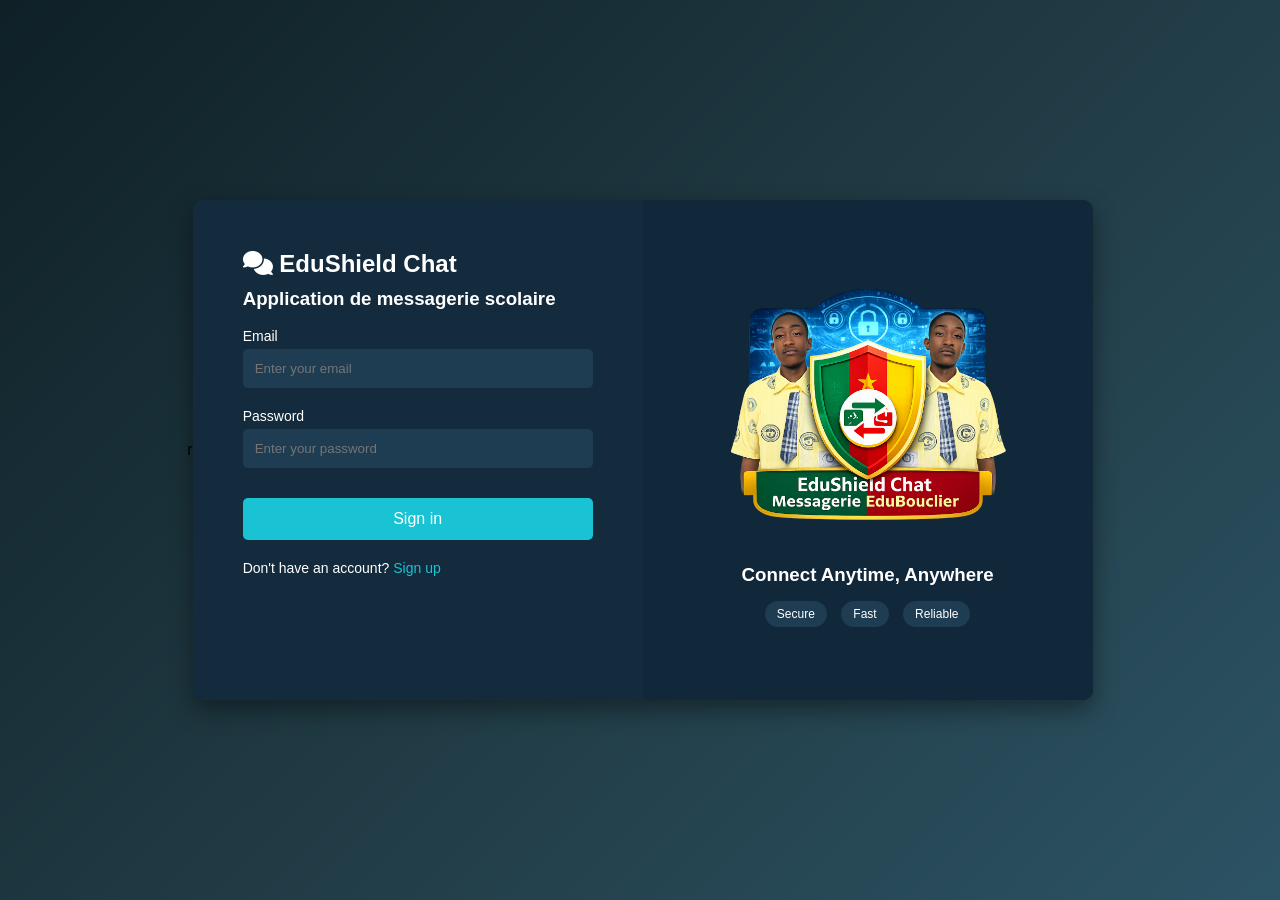
<file: index.html>
<!DOCTYPE html>
<html lang="fr">
    <head>
        <meta charset="UTF-8">
        <title>Login Interface</title>
        <link rel="stylesheet"
        href="https://cdnjs.cloudflare.com/ajax/libs/font-awesome/6.5.0/css/all.min.css">
        <link rel="icon" href="assets/img/Logo EduShield Chat.png">        
        r<link rel="stylesheet" href="styles.css">

    </head>
    <body>

    <div class="container">

        <!-- Partie gauche -->
        <div class="login-section">

            <h2>
                <i class="fa-solid fa-comments"></i> EduShield Chat
            </h2>
            <h3>Application de messagerie scolaire</h3>
            <p class="description">EduShield Chat est une messagerie scolaire sécurisée qui protège les données, encadre les échanges entre élèves et enseignants, et garantit une communication officielle, fiable et adaptée au contexte éducatif camerounais.</p><br>

            <form method="post" action="./dashboard/index.html">

                <div class="input-box">
                    <label>Email</label>
                    <input type="email" placeholder="Enter your email">
                </div>

                <div class="input-box">
                    <label>Password</label>
                    <input type="password" placeholder="Enter your password" minlength="8">
                </div>

                <button type="submit">Sign in</button>

                <div class="signup">
                    Don't have an account? <a href="#">Sign up</a>
                </div>

            </form>
        </div>

        <!-- Partie droite -->
        <div class="image-section">

            <img src="assets/img/Logo EduShield Chat.png" class="logo" alt="Logo EduShield">

            <h3>Connect Anytime, Anywhere</h3> <br>

            <div class="tags">
                <span>Secure</span>
                <span>Fast</span>
                <span>Reliable</span>
            </div>

        </div>

    </div>

    <script>
        const description = document.querySelector('.description');
    </script>
    </body>
</html>
</file>
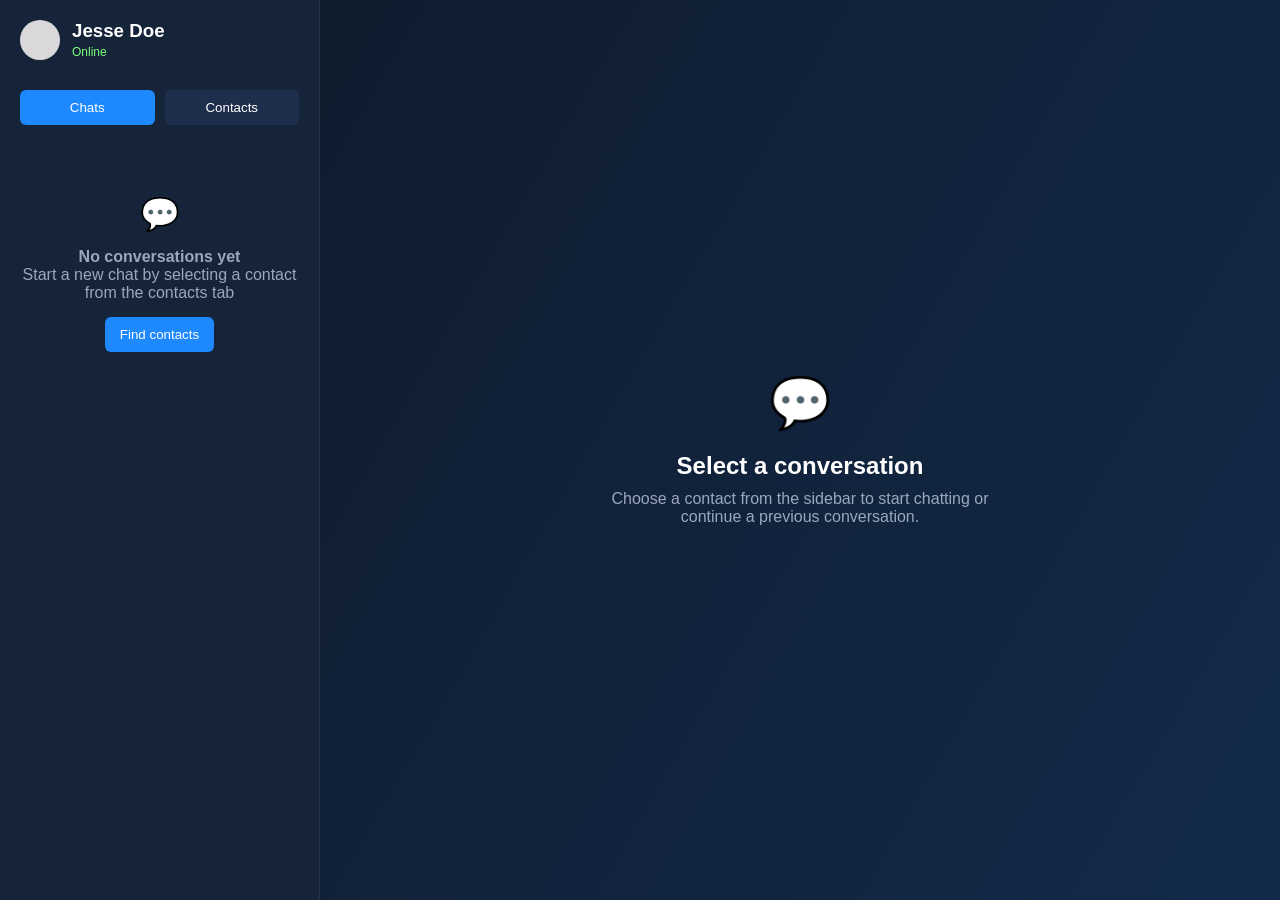
<file: dashboard/index.html>
<!DOCTYPE html>
<html lang="fr">
<head>
<meta charset="UTF-8">
<title>Chat Dashboard</title>
<link rel="stylesheet" href="style.css">
</head>

<body>

<div class="dashboard">

    <!-- Sidebar -->
    <div class="sidebar">

        <div class="profile">
            <div class="avatar"></div>
            <div>
                <h3>Jesse Doe</h3>
                <span class="status">Online</span>
            </div>
        </div>

        <div class="tabs">
            <button class="active">Chats</button>
            <button>Contacts</button>
        </div>

        <div class="empty-chat">
            <div class="chat-icon">💬</div>
            <h4>No conversations yet</h4>
            <p>Start a new chat by selecting a contact from the contacts tab</p>
            <button class="contact-btn">Find contacts</button>
        </div>

    </div>

    <!-- Main content -->
    <div class="main">

        <div class="center-message">
            <div class="big-icon">💬</div>
            <h2>Select a conversation</h2>
            <p>Choose a contact from the sidebar to start chatting or continue a previous conversation.</p>
        </div>

    </div>

</div>

</body>
</html>
</file>
<file: styles.css>
*{
    margin:0;
    padding:0;
    box-sizing:border-box;
    font-family:Arial, Helvetica, sans-serif;
    }

    body{
    height:100vh;
    display:flex;
    justify-content:center;
    align-items:center;
    background:linear-gradient(135deg,#0f2027,#203a43,#2c5364);
    }

    .container{
    width:900px;
    height:500px;
    background:#142b3d;
    border-radius:10px;
    display:flex;
    overflow:hidden;
    box-shadow:0 10px 25px rgba(0,0,0,0.4);
    }

    .login-section{
    width:50%;
    padding:50px;
    color:white;
    }

    .login-section h2{
    margin-bottom:10px;
    }

    .login-section p{
    color:#cfd8dc;
    }

    .input-box{
    margin-bottom:20px;
    display:flex;
    flex-direction:column;
    }

    .input-box label{
    margin-bottom:5px;
    font-size:14px;
    }

    .input-box input{
    padding:12px;
    border:none;
    border-radius:5px;
    background:#1e3c52;
    color:white;
    }
    .input-box input:focus{
    outline:none;
    box-shadow:0 0 5px #19c3d4;
    }
    button{
    width:100%;
    padding:12px;
    border:none;
    border-radius:5px;
    background:#19c3d4;
    color:white;
    font-size:16px;
    cursor:pointer;
    margin-top:10px;
    }

    button:hover{
    background:#0fa3b1;
    }

    .signup{
    margin-top:20px;
    font-size:14px;
    }

    .signup a{
    color:#19c3d4;
    text-decoration:none;
    }

    .image-section{
    width:50%;
    background:#11273a;
    display:flex;
    flex-direction:column;
    justify-content:center;
    align-items:center;
    color:white;
    text-align:center;
    padding:20px;
    }

    .image-section img{
    width:400px;
    margin-bottom:20px;
    }

    .tags span{
    background:#1e3c52;
    padding:6px 12px;
    margin:5px;
    border-radius:20px;
    font-size:12px;
    }

    .logo{
        animation: fadeLogo 3s infinite;
    }
    .description{
        opacity: 0;
        height: 0;
    }

    .description:hover {
        cursor: pointer;
        animation: fadeDescription 1s forwards;
    }
    @keyframes fadeDescription{
        from { opacity: 0; }
        to { opacity: 1; 
        height: max-content;}
    }

    @keyframes fadeLogo{

        0%{
        opacity:1;
        }

        50%{
        opacity:0.2;
        }

        100%{
        opacity:1;
        }

    }
</file>
<file: dashboard/style.css>
*{
margin:0;
padding:0;
box-sizing:border-box;
font-family:Arial, Helvetica, sans-serif;
}

body{
background:#0f1c2e;
height:100vh;
display:flex;
}

.dashboard{
display:flex;
width:100%;
}

/* Sidebar */

.sidebar{
width:320px;
background:#16243a;
color:white;
display:flex;
flex-direction:column;
padding:20px;
border-right:1px solid rgba(255,255,255,0.05);
}

.profile{
display:flex;
align-items:center;
gap:12px;
margin-bottom:30px;
}

.avatar{
width:40px;
height:40px;
border-radius:50%;
background:#d9d9d9;
}

.status{
font-size:12px;
color:#7cff7c;
}

.tabs{
display:flex;
gap:10px;
margin-bottom:30px;
}

.tabs button{
flex:1;
padding:10px;
border:none;
background:#1d2f4d;
color:white;
border-radius:6px;
cursor:pointer;
}

.tabs button.active{
background:#1e88ff;
}

.empty-chat{
text-align:center;
margin-top:40px;
color:#9aa7bd;
}

.chat-icon{
font-size:32px;
margin-bottom:15px;
}

.contact-btn{
margin-top:15px;
padding:10px 15px;
border:none;
background:#1e88ff;
color:white;
border-radius:6px;
cursor:pointer;
}

/* Main content */

.main{
flex:1;
display:flex;
align-items:center;
justify-content:center;
background:linear-gradient(120deg,#0f1c2e,#132a4a);
color:white;
}

.center-message{
text-align:center;
max-width:400px;
}

.big-icon{
font-size:50px;
margin-bottom:20px;
color:#3bb4ff;
}

.center-message p{
margin-top:10px;
color:#9aa7bd;
}
</file>
